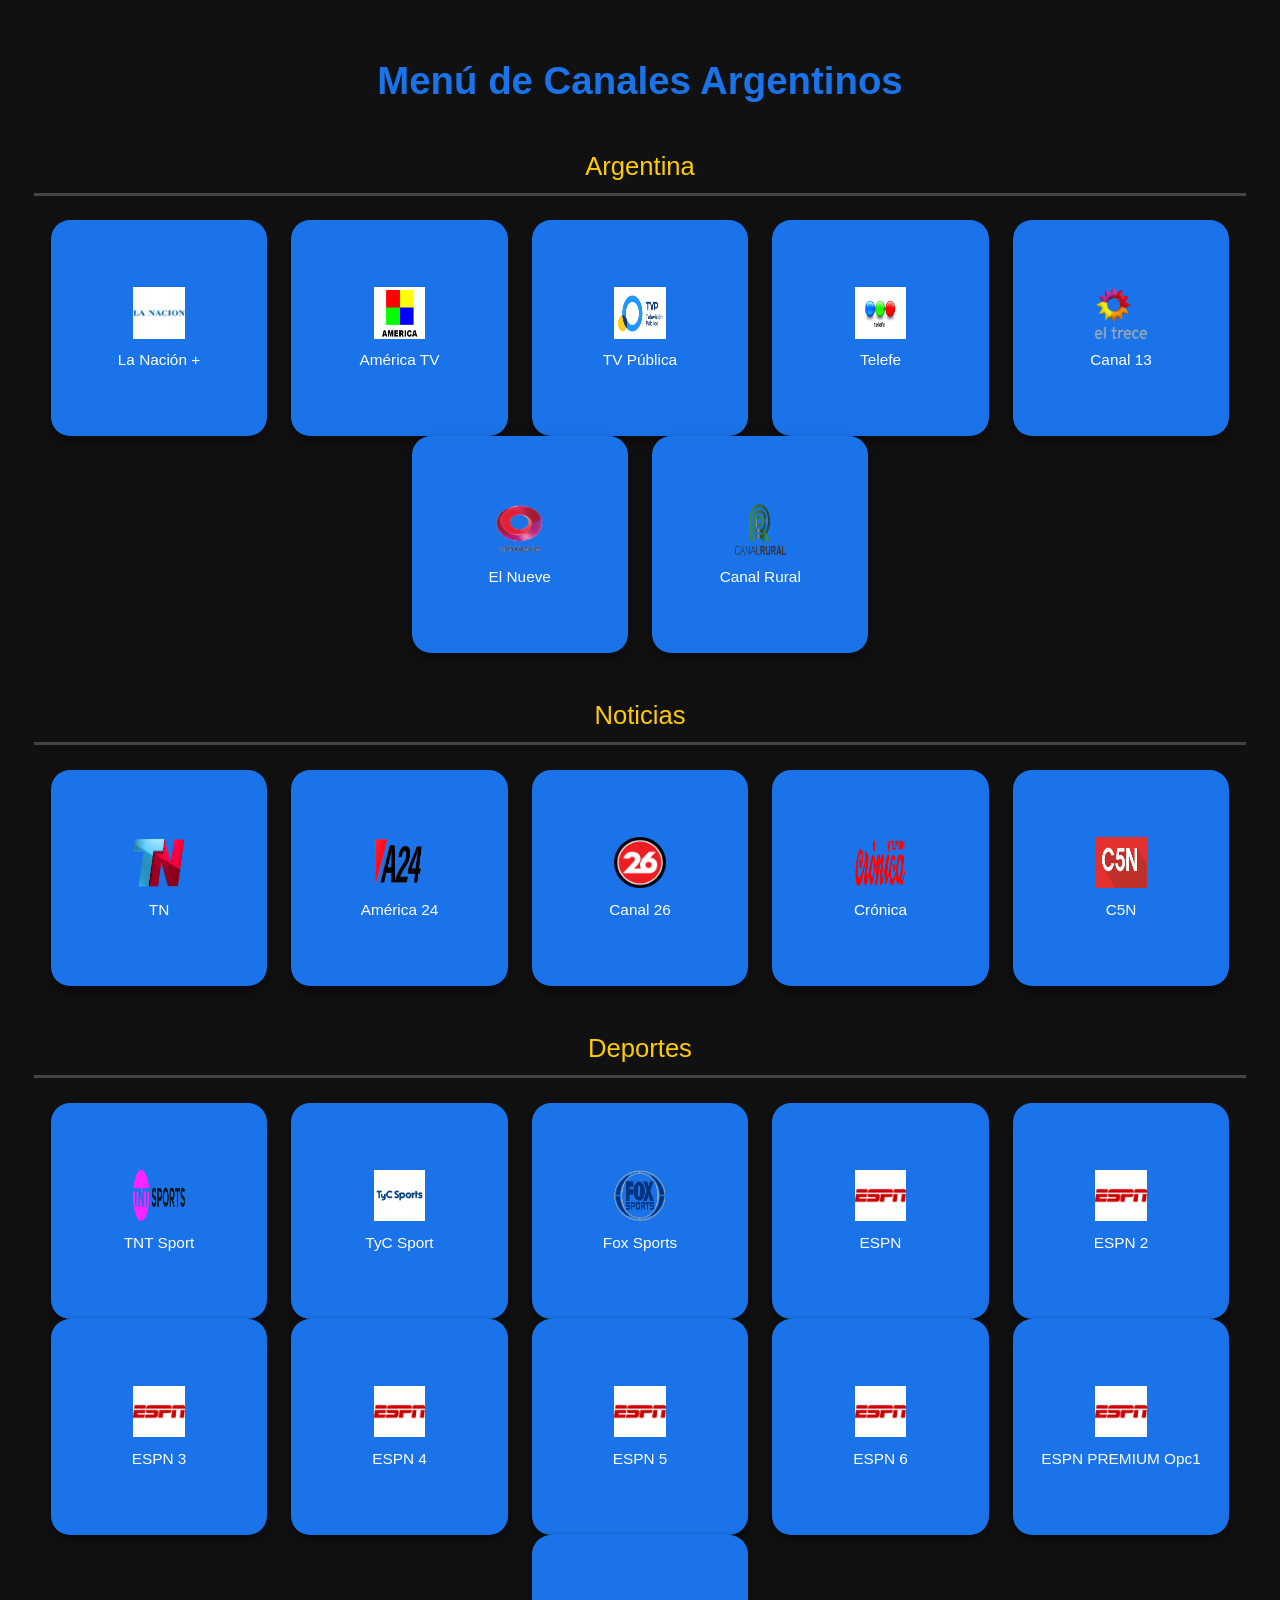
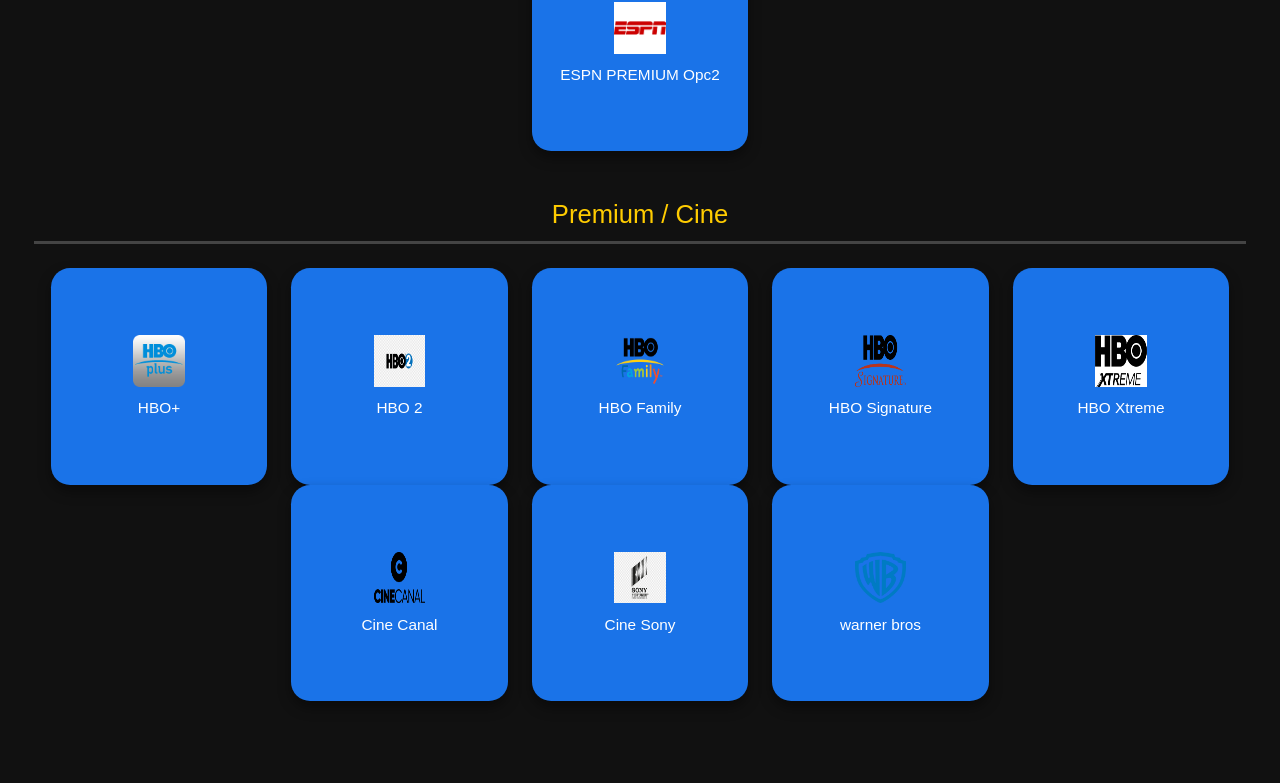
<file: index.html>
<!DOCTYPE html>
<html lang="es">
<head>
<meta charset="UTF-8">
<meta name="viewport" content="width=device-width, initial-scale=1.0">
<title>Menú de Canales Argentinos</title>
<link rel="stylesheet" href="estilos.css">
</head>
<body>

<h1>Menú de Canales Argentinos</h1>

<!-- Argentina -->
<div class="category">Argentina</div>
<div class="button-list">
    <a class="btn" href="https://bestleague.one/cvatt.html?get=TGFfTmFjaW9u&lang=1" target="_blank">
        <img src="logos/la_nacion.png" alt="La Nación">
        La Nación +
    </a>
    <a class="btn" href="https://bestleague.one/cvatt.html?get=QW1lcmljYVRW&lang=1" target="_blank">
        <img src="logos/america_tv.png" alt="América TV">
        América TV
    </a>
    <a class="btn" href="https://bestleague.one/cvatt.html?get=Q2FuYWw3&lang=1" target="_blank">
        <img src="logos/tv_publica.png" alt="TV Pública">
        TV Pública
    </a>
    <a class="btn" href="https://bestleague.one/cvatt.html?get=VGVsZWZlSEQ=&lang=1" target="_blank">
        <img src="logos/telefe.png" alt="Telefe">
        Telefe
    </a>
    <a class="btn" href="https://bestleague.one/cvatt.html?get=QXJ0ZWFySEQ&lang=1" target="_blank">
        <img src="logos/canal_13.png" alt="Canal 13">
        Canal 13
    </a>
    <a class="btn" href="https://bestleague.one/cvatt.html?get=Q2FuYWw5&lang=1" target="_blank">
        <img src="logos/canal_9.png" alt="El Nueve">
        El Nueve
    </a>
    <a class="btn" href="https://bestleague.one/cvatt.html?get=Q2FuYWxfUnVyYWw=" target="_blank">
        <img src="logos/canal_rural.png" alt="Canal Rural">
        Canal Rural
    </a>
</div>

<!-- Noticias -->
<div class="category">Noticias</div>
<div class="button-list">
    <a class="btn" href="https://bestleague.one/cvatt.html?get=VG9kb05vdGljaWFz&lang=1" target="_blank">
        <img src="logos/tn.png" alt="TN">
        TN
    </a>
    <a class="btn" href="https://bestleague.one/cvatt.html?get=QW1lcmljYTI0&lang=1" target="_blank">
        <img src="logos/america24.png" alt="América 24">
        América 24
    </a>
    <a class="btn" href="https://bestleague.one/cvatt.html?get=MjZfVFZfSEQ&lang=1" target="_blank">
        <img src="logos/canal_26.png" alt="Canal 26">
        Canal 26
    </a>
    <a class="btn" href="https://bestleague.one/cvatt.html?get=Q3JvbmljYVRW&lang=1" target="_blank">
        <img src="logos/cronica.png" alt="Crónica">
        Crónica
    </a>
    <a class="btn" href="https://bestleague.one/cvatt.html?get=QzVO&lang=1" target="_blank">
        <img src="logos/c5n.png" alt="C5N">
        C5N
    </a>
</div>

<!-- Deportes -->
<div class="category">Deportes</div>
<div class="button-list">
    <a class="btn" href="https://bestleague.one/cvatt.html?get=VE5UX1Nwb3J0c19IRA&lang=1" target="_blank">
        <img src="logos/tnt_sport.png" alt="TNT Sports">
        TNT Sport
    </a>
    <a class="btn" href="https://bestleague.one/cvatt.html?get=VHlDU3BvcnQ" target="_blank">
        <img src="logos/tyc_sport.png" alt="TyC Sport">
        TyC Sport
    </a>
    <a class="btn" href="https://bestleague.one/cvatt.html?get=Rm94U3BvcnRz&lang=1" target="_blank">
        <img src="logos/fox_sports.png" alt="Fox Sports">
        Fox Sports
    </a>
    <a class="btn" href="https://bestleague.one/cvatt.html?get=RVNQTjJIRA&lang=1" target="_blank">
        <img src="logos/espn.png" alt="ESPN">
        ESPN
    </a>
    <a class="btn" href="https://bestleague.one/cvatt.html?get=RVNQTjJfQXJn&lang=1" target="_blank">
        <img src="logos/espn.png" alt="ESPN 2">
        ESPN 2
    </a>
    <a class="btn" href="https://bestleague.one/cvatt.html?get=RVNQTjM&lang=1" target="_blank">
        <img src="logos/espn.png" alt="ESPN 3">
        ESPN 3
    </a>
    <a class="btn" href="https://bestleague.one/cvatt.html?get=RVNQTkhE&lang=1" target="_blank">
        <img src="logos/espn.png" alt="ESPN 4">
        ESPN 4
    </a>
    <a class="btn" href="https://bestleague.one/cvatt.html?get=RVNQTjQ=&lang=1" target="_blank">
        <img src="logos/espn.png" alt="ESPN 5">
        ESPN 5
    </a>
    <a class="btn" href="https://bestleague.one/cvatt.html?get=Rm94U3BvcnRzM19VWQ==&lang=1" target="_blank">
        <img src="logos/espn.png" alt="ESPN 6">
        ESPN 6
    </a>
    <a class="btn" href="https://bestleague.one/cvatt.html?get=Rm94X1Nwb3J0c19QcmVtaXVuX0hE&lang=1" target="_blank">
        <img src="logos/espn.png" alt="ESPN Premium">
        ESPN PREMIUM Opc1
    </a>
    <a class="btn" href="https://rereyano.ru/player/3/76" target="_blank">
        <img src="logos/espn.png" alt="ESPN Premium">
        ESPN PREMIUM Opc2
    </a>
</div>

<!-- Premium / Cine -->
<div class="category">Premium / Cine</div>
<div class="button-list">
    <a class="btn" href="https://bestleague.one/cvatt.html?get=SEJPX1BsdXM=&lang=1" target="_blank">
        <img src="logos/hbo_plus.png" alt="HBO+">
        HBO+
    </a>
    <a class="btn" href="https://bestleague.one/cvatt.html?get=SEJPXzI=&lang=1" target="_blank">
        <img src="logos/hbo2.png" alt="HBO 2">
        HBO 2
    </a>
    <a class="btn" href="https://bestleague.one/cvatt.html?get=SEJPX0ZhbWlseQ==&lang=1" target="_blank">
        <img src="logos/hbo_family.png" alt="HBO Family">
        HBO Family
    </a>
    <a class="btn" href="https://bestleague.one/cvatt.html?get=SEJPX1NpZ25hdHVyZQ==&lang=1" target="_blank">
        <img src="logos/hbo_signature.png" alt="HBO Signature">
        HBO Signature
    </a>
    <a class="btn" href="https://bestleague.one/cvatt.html?get=SEJPX0V4dHJlbWU=&lang=1" target="_blank">
        <img src="logos/hbo_xtreme.png" alt="HBO Xtreme">
        HBO Xtreme
    </a>
    <a class="btn" href="https://bestleague.one/cvatt.html?get=Q2luZWNhbmFsSEQ=&lang=1" target="_blank">
        <img src="logos/cine_canal.png" alt="Cine Canal">
        Cine Canal
    </a>
    <a class="btn" href="https://canalesonline.netlify.app/servidores/m3u8.html?stream=Sony_Cine1" target="_blank">
        <img src="logos/cine_sony.png" alt="Cine Sony">
        Cine Sony
    </a>
    <a class="btn" href="https://bestleague.one/cvatt.html?get=V2FybmVySEQ=&lang=1" target="_blank">
  <img src="logos/warner_bros.png" alt="Best League" class="logo">
  <span class="texto">warner bros</span>
</a>

</div>

</body>
</html>
</file>
<file: estilos.css>
body {
    font-family: Arial, sans-serif;
    background-color: #111;
    color: #fff;
    text-align: center;
    padding: 2%;
}

h1 {
    color: #1a73e8;
    font-size: 3vw; /* tamaño relativo a la pantalla */
    margin-bottom: 3%;
}

.category {
    font-size: 2vw;
    margin: 4% 0 2% 0;
    color: #ffcc00;
    border-bottom: 3px solid #444;
    padding-bottom: 1%;
}

.button-list {
    display: flex;
    flex-wrap: wrap;
    justify-content: center;
    gap: 2%;
    margin-bottom: 4%;
}

.btn {
    background-color: #1a73e8;
    color: #fff;
    padding: 1%;
    border-radius: 1.5vw;
    text-decoration: none;
    font-size: 1.2vw;
    width: 15vw;
    height: 15vw;
    min-width: 180px; /* mantiene tamaño mínimo en TVs pequeñas */
    min-height: 180px;
    display: flex;
    flex-direction: column;
    justify-content: center;
    align-items: center;
    transition: transform 0.25s, background-color 0.25s, box-shadow 0.25s;
    box-shadow: 0 0.5vw 1vw rgba(0,0,0,0.4);
}

.btn:hover, .btn:focus {
    transform: scale(1.1);
    background-color: #0b57d0;
    box-shadow: 0 0.7vw 1.2vw rgba(0,0,0,0.6);
    outline: none;
}

.btn img {
    width: 4vw;
    height: 4vw;
    max-width: 80px; /* no crezca demasiado en pantallas grandes */
    max-height: 80px;
    margin-bottom: 1vw;
}

/* Ajustes para pantallas muy grandes (>60") */
@media screen and (min-width: 1600px) {
    h1 { font-size: 48px; }
    .category { font-size: 32px; }
    .btn { width: 250px; height: 250px; font-size: 18px; border-radius: 20px; }
    .btn img { width: 100px; height: 100px; }
}
</file>
